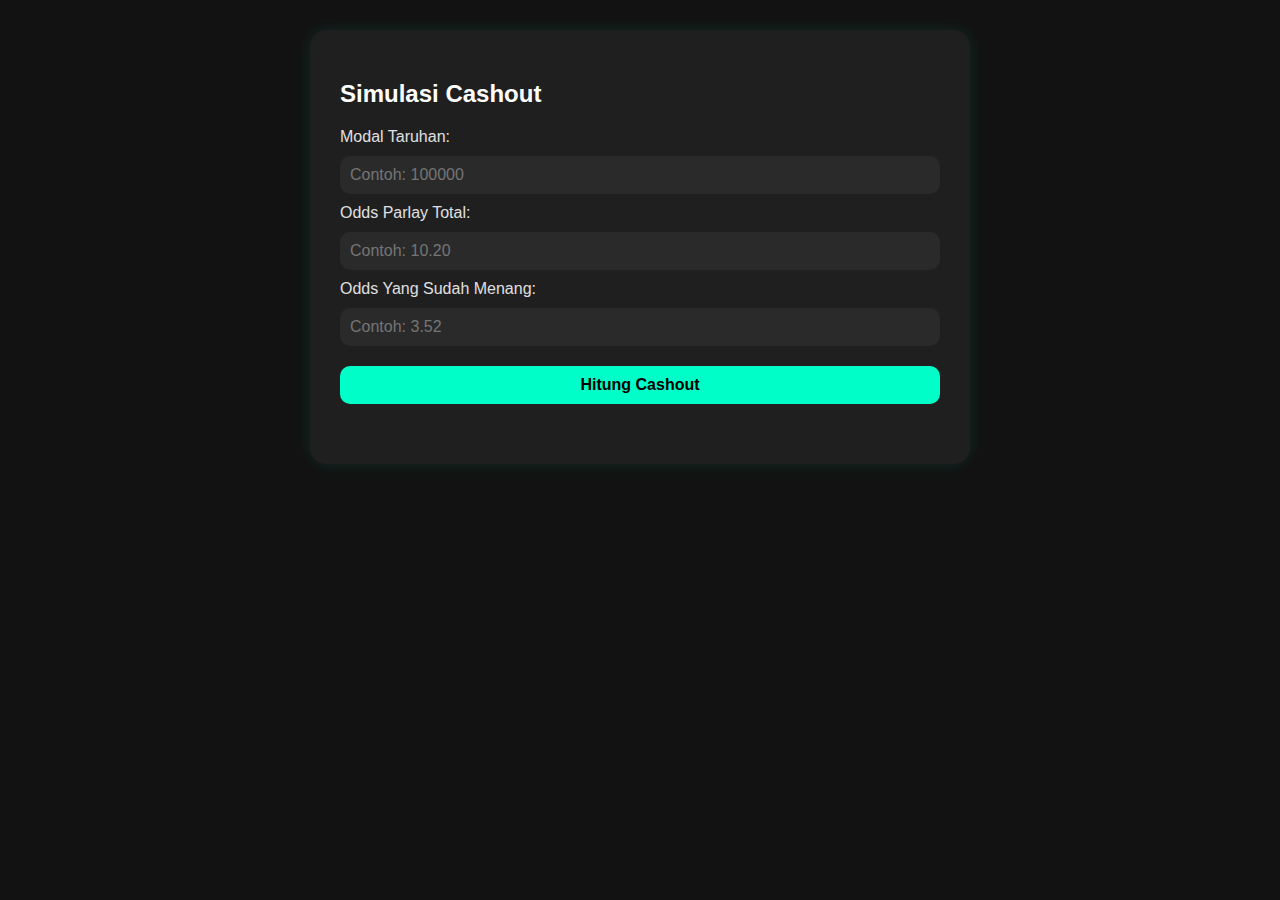
<file: cashout/index.html>
<!DOCTYPE html>
<html lang="id">
<head>
  <meta charset="UTF-8">
  <meta name="viewport" content="width=device-width, initial-scale=1.0">
  <title>Simulasi Cashout</title>
  <link rel="icon" href="/IbnuSPBOOK/favicon.ico" type="image/x-icon">
   
  <style>
    body {
  margin: 0;
  font-family: 'Poppins', sans-serif;
  background-color: #121212;
  color: #e0e0e0;
  display: flex;
  flex-direction: column;
  align-items: center;
  padding: 30px;
}

.container {
  background: #1f1f1f;
  border-radius: 16px;
  padding: 30px;
  width: 100%;
  max-width: 600px;
  box-shadow: 0 0 15px rgba(0, 255, 204, 0.1);
}

h2 {
  color: #ffffff;
  margin-bottom: 20px;
}

input, button {
  padding: 10px;
  margin: 10px 0;
  width: 100%;
  font-size: 16px;
  border-radius: 10px;
  border: none;
  box-sizing: border-box;
}

input {
  background: #2a2a2a;
  color: #fff;
}

button {
  background-color: #00ffc8;
  color: #000;
  cursor: pointer;
  font-weight: bold;
}

button:hover {
  background-color: #00caa5;
}

.result {
  margin-top: 20px;
  font-weight: bold;
  color: #00ffc8;
}

  </style>
</head>
<body>
  <div class="container">
    <h2>Simulasi Cashout</h2>
    <label>Modal Taruhan:</label>
    <input type="number" id="stake" placeholder="Contoh: 100000">

    <label>Odds Parlay Total:</label>
    <input type="number" step="0.01" id="totalOdds" placeholder="Contoh: 10.20">

    <label>Odds Yang Sudah Menang:</label>
    <input type="number" step="0.01" id="doneOdds" placeholder="Contoh: 3.52">

    <button onclick="hitungCashout()">Hitung Cashout</button>

    <div class="result" id="result"></div>
  </div>

  <script>
    function hitungCashout() {
      const stake = parseFloat(document.getElementById("stake").value);
      const totalOdds = parseFloat(document.getElementById("totalOdds").value);
      const doneOdds = parseFloat(document.getElementById("doneOdds").value);

      if (!stake || !totalOdds || !doneOdds) {
        document.getElementById("result").innerText = "Mohon isi semua input dengan benar.";
        return;
      }

      const impliedProb = 1 / totalOdds;
      const currentProb = 1 / doneOdds;
      const cashout = stake * currentProb / impliedProb;

      document.getElementById("result").innerText = `Perkiraan nilai cashout: Rp ${cashout.toFixed(2)}`;
    }
  </script>
</body>
</html>
</file>
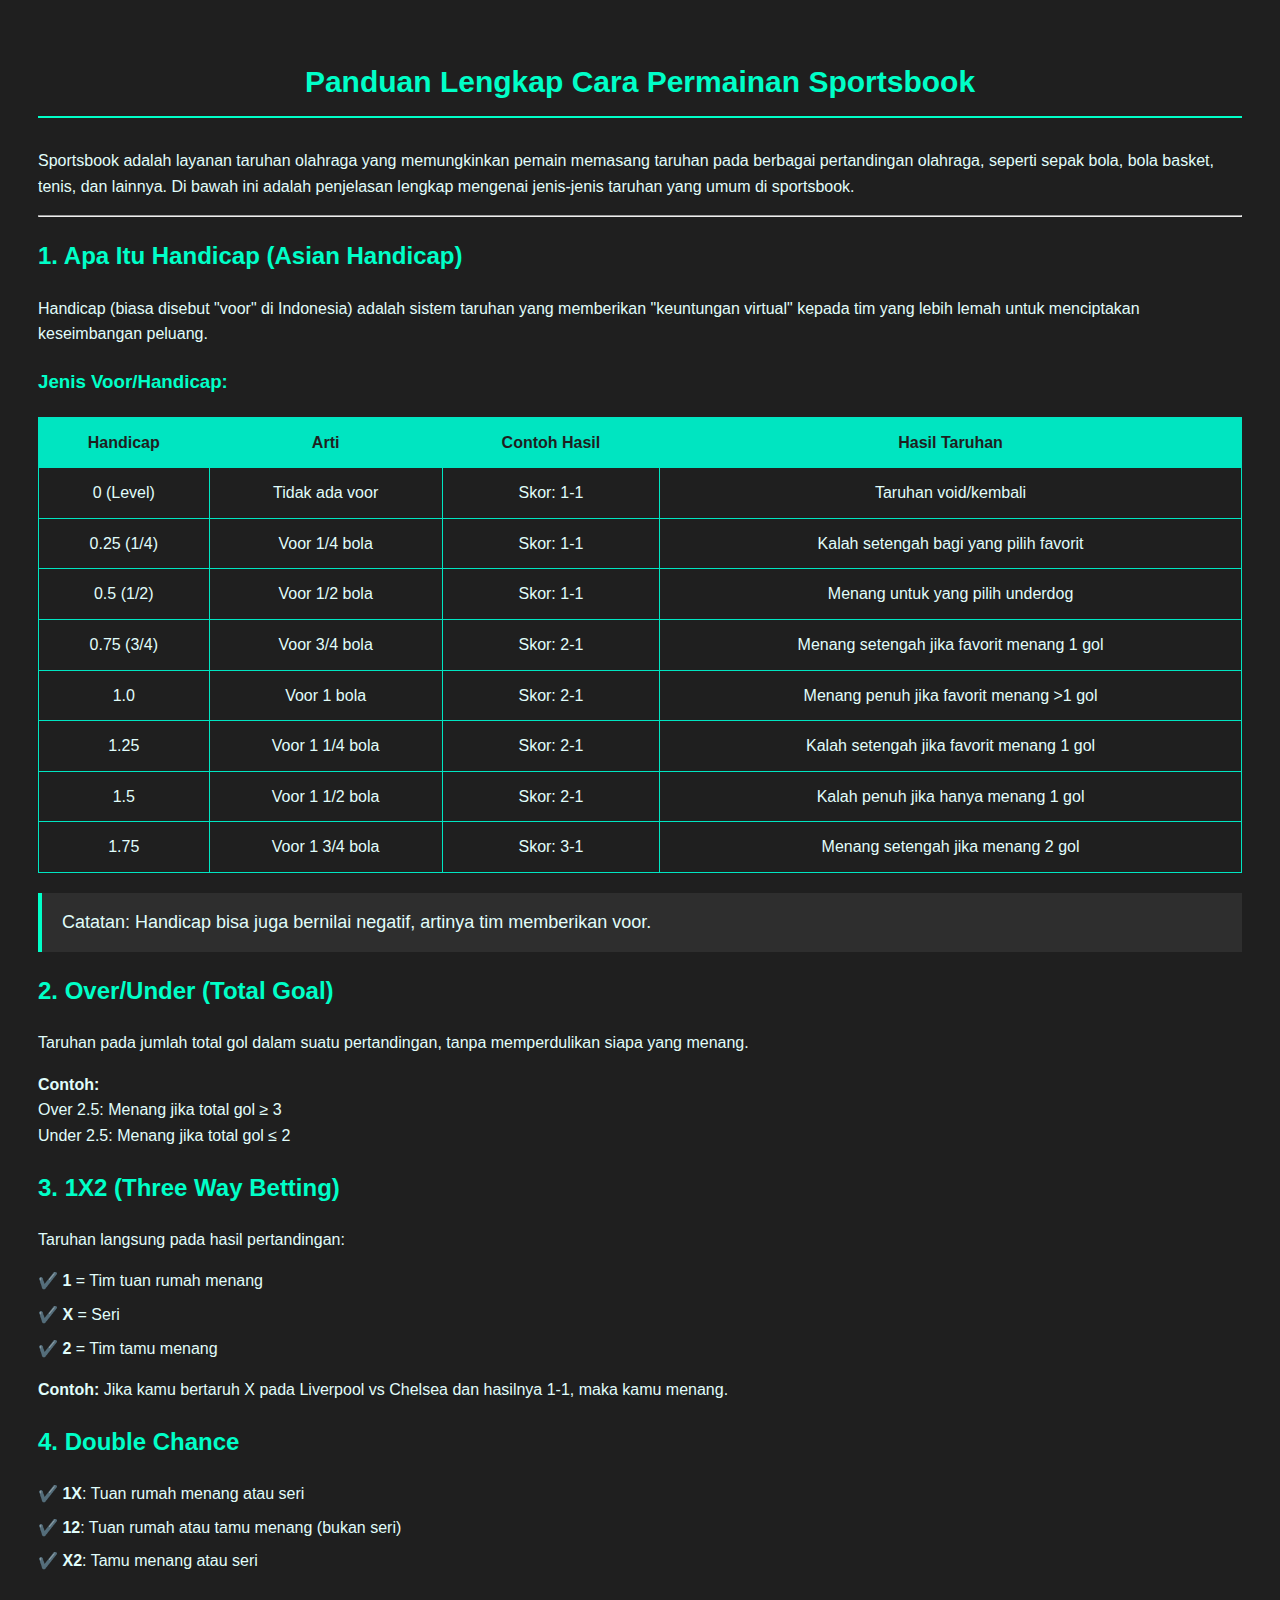
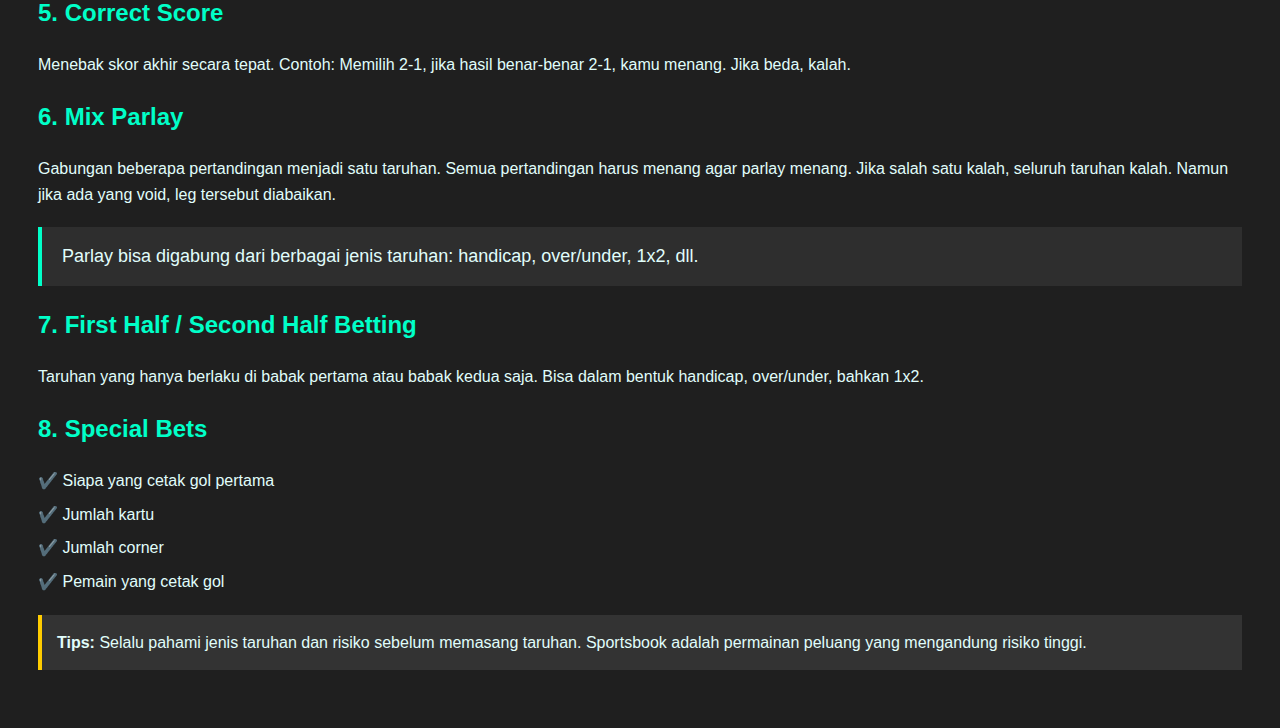
<file: panduan/index.html>
<!DOCTYPE html>
<html lang="id">
<head>
  <meta charset="UTF-8" />
  <meta name="viewport" content="width=device-width, initial-scale=1.0"/>
  <title>Panduan Permainan Sportsbook</title>
  <link rel="icon" href="/IbnuSPBOOK/favicon.ico" type="image/x-icon">
  <style>
    body {
  font-family: 'Arial', sans-serif;
  padding: 30px;
  background-color: #1f1f1f; /* Latar belakang gelap */
  color: #e0fdfb; /* Warna teks neon */
  line-height: 1.6;
}

h1, h2, h3 {
  color: #00ffc8; /* Warna heading neon */
}

h1 {
  text-align: center;
  font-size: 30px;
  border-bottom: 2px solid #00ffc8;
  padding-bottom: 10px;
  margin-bottom: 30px;
}

h2, h3 {
  margin-top: 20px;
}

table {
  border-collapse: collapse;
  width: 100%;
  margin-top: 20px;
  margin-bottom: 20px;
}

table, th, td {
  border: 1px solid #00e5c1; /* Warna border neon */
}

th, td {
  padding: 12px;
  text-align: center;
  font-size: 16px;
}

th {
  background-color: #00e5c1;
  color: #1f1f1f;
}

blockquote {
  background-color: #2e2e2e;
  border-left: 4px solid #00ffc8; /* Warna neon di sebelah kiri */
  margin: 20px 0;
  padding: 15px 20px;
  color: #e0fdfb;
  font-size: 18px;
}

.note {
  background-color: #333;
  color: #e0fdfb;
  padding: 15px;
  border-left: 4px solid #ffcc00; /* Warna neon kuning */
  margin: 20px 0;
  font-size: 16px;
}

ul {
  list-style-type: none;
  padding: 0;
}

ul li {
  font-size: 16px;
  margin-bottom: 8px;
}

ul li::before {
  content: "✔️ "; /* Gunakan emoji centang untuk daftar */
  color: #00ffc8; /* Warna neon untuk centang */
}

code {
  background-color: #2e2e2e;
  color: #00ffc8;
  padding: 6px 10px;
  border-radius: 4px;
  font-family: 'Courier New', monospace;
}

  </style>
</head>
<body>
  <h1>Panduan Lengkap Cara Permainan Sportsbook</h1>

  <p>Sportsbook adalah layanan taruhan olahraga yang memungkinkan pemain memasang taruhan pada berbagai pertandingan olahraga, seperti sepak bola, bola basket, tenis, dan lainnya. Di bawah ini adalah penjelasan lengkap mengenai jenis-jenis taruhan yang umum di sportsbook.</p>

  <hr />

  <h2>1. Apa Itu Handicap (Asian Handicap)</h2>
  <p>Handicap (biasa disebut "voor" di Indonesia) adalah sistem taruhan yang memberikan "keuntungan virtual" kepada tim yang lebih lemah untuk menciptakan keseimbangan peluang.</p>

  <h3>Jenis Voor/Handicap:</h3>
  <table>
    <thead>
      <tr>
        <th>Handicap</th><th>Arti</th><th>Contoh Hasil</th><th>Hasil Taruhan</th>
      </tr>
    </thead>
    <tbody>
      <tr><td>0 (Level)</td><td>Tidak ada voor</td><td>Skor: 1-1</td><td>Taruhan void/kembali</td></tr>
      <tr><td>0.25 (1/4)</td><td>Voor 1/4 bola</td><td>Skor: 1-1</td><td>Kalah setengah bagi yang pilih favorit</td></tr>
      <tr><td>0.5 (1/2)</td><td>Voor 1/2 bola</td><td>Skor: 1-1</td><td>Menang untuk yang pilih underdog</td></tr>
      <tr><td>0.75 (3/4)</td><td>Voor 3/4 bola</td><td>Skor: 2-1</td><td>Menang setengah jika favorit menang 1 gol</td></tr>
      <tr><td>1.0</td><td>Voor 1 bola</td><td>Skor: 2-1</td><td>Menang penuh jika favorit menang &gt;1 gol</td></tr>
      <tr><td>1.25</td><td>Voor 1 1/4 bola</td><td>Skor: 2-1</td><td>Kalah setengah jika favorit menang 1 gol</td></tr>
      <tr><td>1.5</td><td>Voor 1 1/2 bola</td><td>Skor: 2-1</td><td>Kalah penuh jika hanya menang 1 gol</td></tr>
      <tr><td>1.75</td><td>Voor 1 3/4 bola</td><td>Skor: 3-1</td><td>Menang setengah jika menang 2 gol</td></tr>
    </tbody>
  </table>

  <blockquote>Catatan: Handicap bisa juga bernilai negatif, artinya tim memberikan voor.</blockquote>

  <h2>2. Over/Under (Total Goal)</h2>
  <p>Taruhan pada jumlah total gol dalam suatu pertandingan, tanpa memperdulikan siapa yang menang.</p>
  <p><strong>Contoh:</strong><br>
  Over 2.5: Menang jika total gol ≥ 3<br>
  Under 2.5: Menang jika total gol ≤ 2</p>

  <h2>3. 1X2 (Three Way Betting)</h2>
  <p>Taruhan langsung pada hasil pertandingan:</p>
  <ul>
    <li><strong>1</strong> = Tim tuan rumah menang</li>
    <li><strong>X</strong> = Seri</li>
    <li><strong>2</strong> = Tim tamu menang</li>
  </ul>
  <p><strong>Contoh:</strong> Jika kamu bertaruh X pada Liverpool vs Chelsea dan hasilnya 1-1, maka kamu menang.</p>

  <h2>4. Double Chance</h2>
  <ul>
    <li><strong>1X</strong>: Tuan rumah menang atau seri</li>
    <li><strong>12</strong>: Tuan rumah atau tamu menang (bukan seri)</li>
    <li><strong>X2</strong>: Tamu menang atau seri</li>
  </ul>

  <h2>5. Correct Score</h2>
  <p>Menebak skor akhir secara tepat. Contoh: Memilih 2-1, jika hasil benar-benar 2-1, kamu menang. Jika beda, kalah.</p>

  <h2>6. Mix Parlay</h2>
  <p>Gabungan beberapa pertandingan menjadi satu taruhan. Semua pertandingan harus menang agar parlay menang. Jika salah satu kalah, seluruh taruhan kalah. Namun jika ada yang void, leg tersebut diabaikan.</p>

  <blockquote>Parlay bisa digabung dari berbagai jenis taruhan: handicap, over/under, 1x2, dll.</blockquote>

  <h2>7. First Half / Second Half Betting</h2>
  <p>Taruhan yang hanya berlaku di babak pertama atau babak kedua saja. Bisa dalam bentuk handicap, over/under, bahkan 1x2.</p>

  <h2>8. Special Bets</h2>
  <ul>
    <li>Siapa yang cetak gol pertama</li>
    <li>Jumlah kartu</li>
    <li>Jumlah corner</li>
    <li>Pemain yang cetak gol</li>
  </ul>

  <div class="note">
    <strong>Tips:</strong> Selalu pahami jenis taruhan dan risiko sebelum memasang taruhan. Sportsbook adalah permainan peluang yang mengandung risiko tinggi.
  </div>
</body>
</html>
</file>
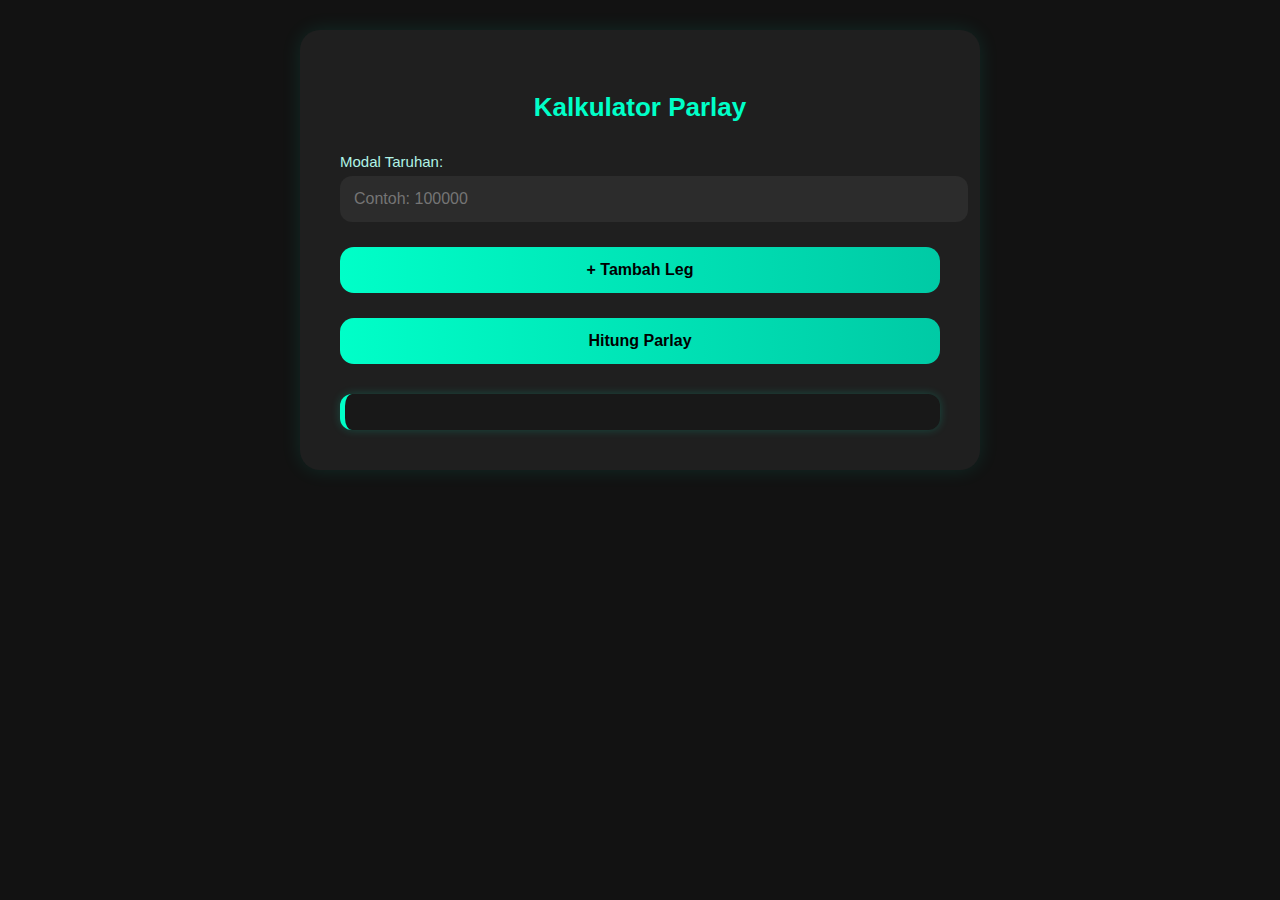
<file: parlay/index.html>
<!DOCTYPE html>
<html lang="id">
<head>
  <meta charset="UTF-8">
  <meta name="viewport" content="width=device-width, initial-scale=1.0">
  <title>Kalkulator Parlay</title>
  <link rel="icon" href="/IbnuSPBOOK/favicon.ico" type="image/x-icon">
  <style>
    body {
    margin: 0;
    font-family: 'Poppins', sans-serif;
    background-color: #121212;
    color: #e0e0e0;
    display: flex;
    flex-direction: column;
    align-items: center;
    padding: 30px;
  }

  .container {
    background: #1f1f1f;
    padding: 40px;
    border-radius: 20px;
    box-shadow: 0 0 20px rgba(0, 255, 204, 0.1);
    width: 100%;
    max-width: 600px;
  }

  h2 {
    color: #00ffc8;
    margin-bottom: 30px;
    font-size: 26px;
    font-weight: 600;
    text-align: center;
  }

  label {
    display: block;
    margin-top: 18px;
    margin-bottom: 6px;
    font-size: 15px;
    color: #b0f4e6;
  }

  input[type="number"] {
    width: 100%;
    padding: 12px;
    font-size: 16px;
    background: #2c2c2c;
    color: #00ffc8;
    border: 2px solid transparent;
    border-radius: 12px;
    transition: all 0.3s ease;
  }

  input[type="number"]:focus {
    border-color: #00ffc8;
    box-shadow: 0 0 10px rgba(0, 255, 204, 0.5);
    outline: none;
  }

  button {
    width: 100%;
    margin-top: 25px;
    padding: 14px;
    background: linear-gradient(90deg, #00ffc8, #00caa5);
    border: none;
    border-radius: 14px;
    font-size: 16px;
    font-weight: bold;
    color: #000;
    cursor: pointer;
    transition: transform 0.2s ease;
  }

  button:hover {
    transform: scale(1.02);
    background: linear-gradient(90deg, #00d1ab, #00ffc8);
  }

  .result {
    margin-top: 30px;
    padding: 18px;
    background-color: #181818;
    border-left: 5px solid #00ffc8;
    color: #00ffc8;
    font-size: 18px;
    font-weight: bold;
    border-radius: 12px;
    box-shadow: 0 0 10px rgba(0, 255, 204, 0.2);
  }
  </style>
</head>
<body>
  <div class="container">
    <h2>Kalkulator Parlay</h2>
    <label>Modal Taruhan:</label>
    <input type="number" id="stake" placeholder="Contoh: 100000">

    <div id="bets"></div>

    <button onclick="addLeg()">+ Tambah Leg</button>
    <button onclick="hitungParlay()">Hitung Parlay</button>

    <div class="result" id="result"></div>
  </div>

  <script>
    let legCount = 0;

    function addLeg() {
      const container = document.getElementById("bets");
      const div = document.createElement("div");
      div.innerHTML = `
        <label>Leg ${legCount + 1}:</label>
        <input type="number" step="0.01" placeholder="Odds" id="odds${legCount}">
        <select id="result${legCount}">
          <option value="win">Menang</option>
          <option value="half win">Menang Setengah</option>
          <option value="void">Void</option>
          <option value="half lose">Kalah Setengah</option>
          <option value="lose">Kalah</option>
        </select>
      `;
      container.appendChild(div);
      legCount++;
    }

    function convertResult(result, odds) {
      if (result === "win") return odds;
      if (result === "half win") return (1 + odds) / 2;
      if (result === "void") return 1;
      if (result === "half lose") return 0.5;
      if (result === "lose") return 0;
      return 1;
    }

    function hitungParlay() {
      const stake = parseFloat(document.getElementById("stake").value);
      if (!stake || stake <= 0) {
        document.getElementById("result").innerText = "Masukkan modal yang valid.";
        return;
      }

      let total = 1;
      for (let i = 0; i < legCount; i++) {
        const odds = parseFloat(document.getElementById(`odds${i}`).value);
        const result = document.getElementById(`result${i}`).value;
        if (!odds || odds <= 0) {
          document.getElementById("result").innerText = `Masukkan odds yang valid di leg ${i+1}`;
          return;
        }
        total *= convertResult(result, odds);
      }

      const payout = stake * total;
      const profit = payout - stake;

      document.getElementById("result").innerText = `
        Total Odds Parlay: ${total.toFixed(4)}\n
        Total Kemenangan: Rp ${payout.toFixed(2)}\n
        Profit Bersih: Rp ${profit.toFixed(2)}
      `;
    }
  </script>
</body>
</html>
</file>
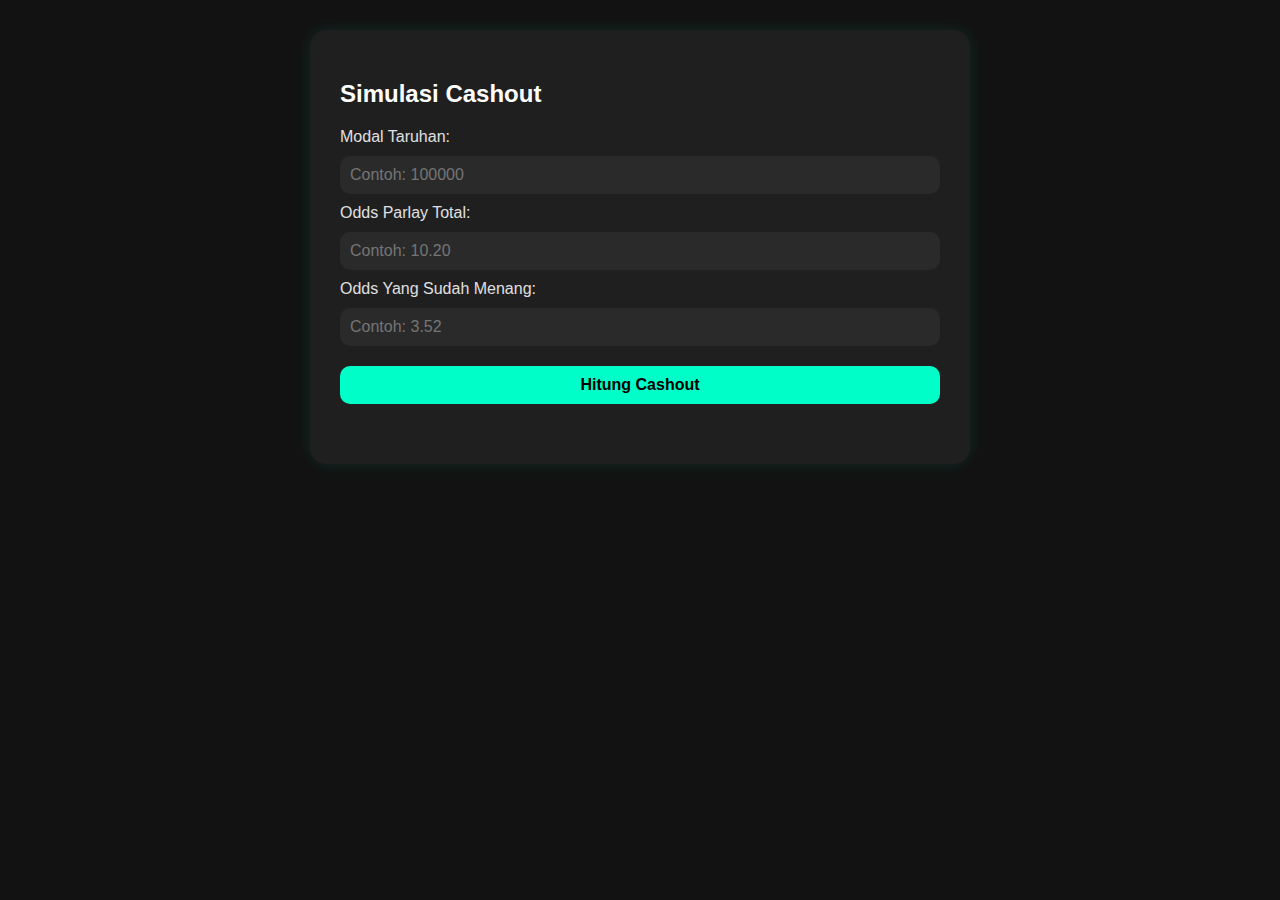
<file: cashout.html>
<!DOCTYPE html>
<html lang="id">
<head>
  <meta charset="UTF-8">
  <meta name="viewport" content="width=device-width, initial-scale=1.0">
  <title>Simulasi Cashout</title>
  <style>
    body {
  margin: 0;
  font-family: 'Poppins', sans-serif;
  background-color: #121212;
  color: #e0e0e0;
  display: flex;
  flex-direction: column;
  align-items: center;
  padding: 30px;
}

.container {
  background: #1f1f1f;
  border-radius: 16px;
  padding: 30px;
  width: 100%;
  max-width: 600px;
  box-shadow: 0 0 15px rgba(0, 255, 204, 0.1);
}

h2 {
  color: #ffffff;
  margin-bottom: 20px;
}

input, button {
  padding: 10px;
  margin: 10px 0;
  width: 100%;
  font-size: 16px;
  border-radius: 10px;
  border: none;
  box-sizing: border-box;
}

input {
  background: #2a2a2a;
  color: #fff;
}

button {
  background-color: #00ffc8;
  color: #000;
  cursor: pointer;
  font-weight: bold;
}

button:hover {
  background-color: #00caa5;
}

.result {
  margin-top: 20px;
  font-weight: bold;
  color: #00ffc8;
}

  </style>
</head>
<body>
  <div class="container">
    <h2>Simulasi Cashout</h2>
    <label>Modal Taruhan:</label>
    <input type="number" id="stake" placeholder="Contoh: 100000">

    <label>Odds Parlay Total:</label>
    <input type="number" step="0.01" id="totalOdds" placeholder="Contoh: 10.20">

    <label>Odds Yang Sudah Menang:</label>
    <input type="number" step="0.01" id="doneOdds" placeholder="Contoh: 3.52">

    <button onclick="hitungCashout()">Hitung Cashout</button>

    <div class="result" id="result"></div>
  </div>

  <script>
    function hitungCashout() {
      const stake = parseFloat(document.getElementById("stake").value);
      const totalOdds = parseFloat(document.getElementById("totalOdds").value);
      const doneOdds = parseFloat(document.getElementById("doneOdds").value);

      if (!stake || !totalOdds || !doneOdds) {
        document.getElementById("result").innerText = "Mohon isi semua input dengan benar.";
        return;
      }

      const impliedProb = 1 / totalOdds;
      const currentProb = 1 / doneOdds;
      const cashout = stake * currentProb / impliedProb;

      document.getElementById("result").innerText = `Perkiraan nilai cashout: Rp ${cashout.toFixed(2)}`;
    }
  </script>
</body>
</html>
</file>
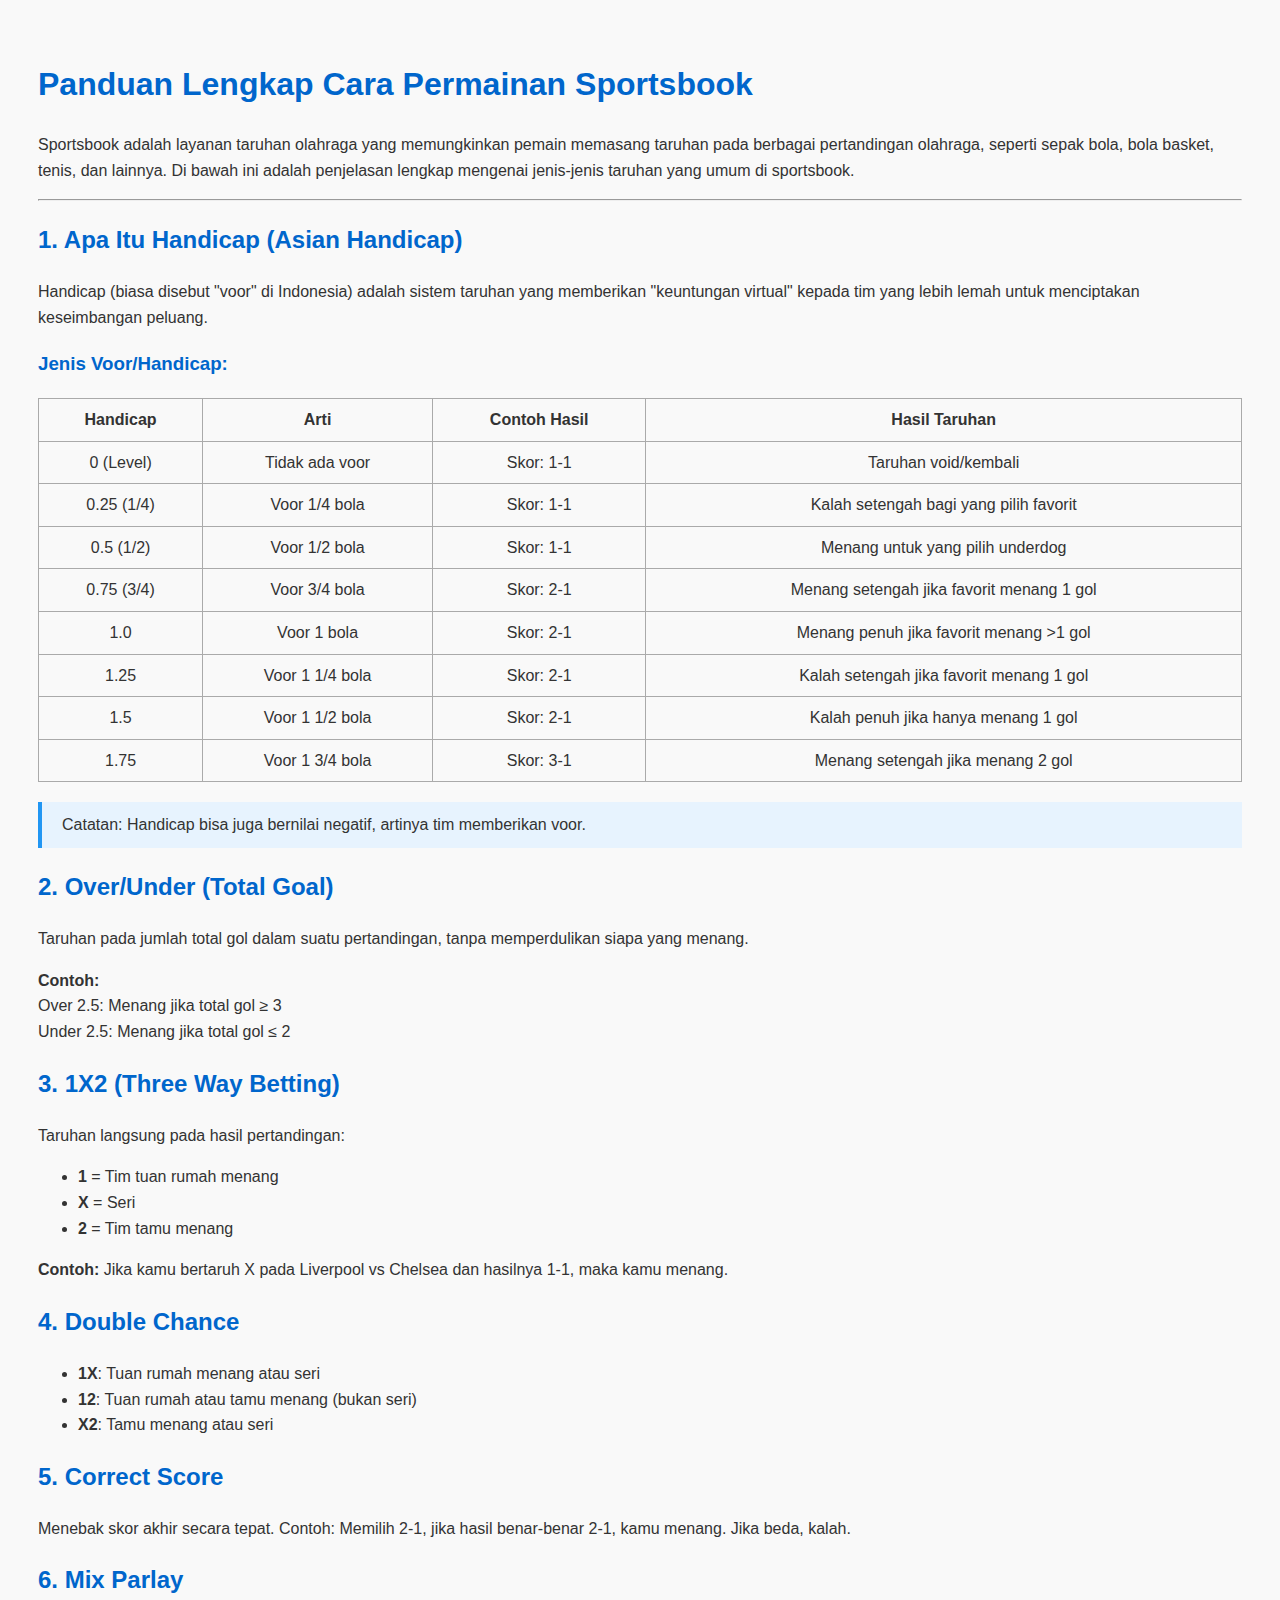
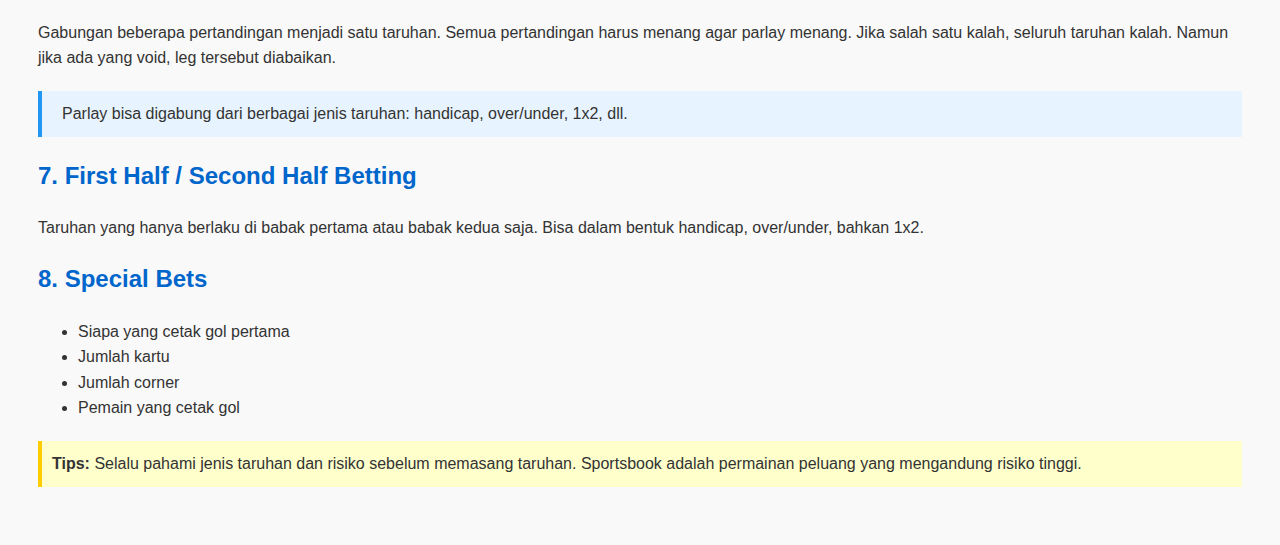
<file: panduan-sportsbook.html>
<!DOCTYPE html>
<html lang="id">
<head>
  <meta charset="UTF-8" />
  <meta name="viewport" content="width=device-width, initial-scale=1.0"/>
  <title>Panduan Permainan Sportsbook</title>
  <style>
    body {
      font-family: Arial, sans-serif;
      padding: 30px;
      background-color: #f9f9f9;
      line-height: 1.6;
      color: #333;
    }
    h1, h2, h3 {
      color: #0066cc;
    }
    table {
      border-collapse: collapse;
      width: 100%;
      margin-top: 10px;
      margin-bottom: 20px;
    }
    table, th, td {
      border: 1px solid #aaa;
    }
    th, td {
      padding: 8px;
      text-align: center;
    }
    blockquote {
      background-color: #e7f3fe;
      border-left: 4px solid #2196F3;
      margin: 20px 0;
      padding: 10px 20px;
    }
    .note {
      background-color: #ffffcc;
      padding: 10px;
      border-left: 4px solid #ffcc00;
      margin: 20px 0;
    }
  </style>
</head>
<body>
  <h1>Panduan Lengkap Cara Permainan Sportsbook</h1>

  <p>Sportsbook adalah layanan taruhan olahraga yang memungkinkan pemain memasang taruhan pada berbagai pertandingan olahraga, seperti sepak bola, bola basket, tenis, dan lainnya. Di bawah ini adalah penjelasan lengkap mengenai jenis-jenis taruhan yang umum di sportsbook.</p>

  <hr />

  <h2>1. Apa Itu Handicap (Asian Handicap)</h2>
  <p>Handicap (biasa disebut "voor" di Indonesia) adalah sistem taruhan yang memberikan "keuntungan virtual" kepada tim yang lebih lemah untuk menciptakan keseimbangan peluang.</p>

  <h3>Jenis Voor/Handicap:</h3>
  <table>
    <thead>
      <tr>
        <th>Handicap</th><th>Arti</th><th>Contoh Hasil</th><th>Hasil Taruhan</th>
      </tr>
    </thead>
    <tbody>
      <tr><td>0 (Level)</td><td>Tidak ada voor</td><td>Skor: 1-1</td><td>Taruhan void/kembali</td></tr>
      <tr><td>0.25 (1/4)</td><td>Voor 1/4 bola</td><td>Skor: 1-1</td><td>Kalah setengah bagi yang pilih favorit</td></tr>
      <tr><td>0.5 (1/2)</td><td>Voor 1/2 bola</td><td>Skor: 1-1</td><td>Menang untuk yang pilih underdog</td></tr>
      <tr><td>0.75 (3/4)</td><td>Voor 3/4 bola</td><td>Skor: 2-1</td><td>Menang setengah jika favorit menang 1 gol</td></tr>
      <tr><td>1.0</td><td>Voor 1 bola</td><td>Skor: 2-1</td><td>Menang penuh jika favorit menang &gt;1 gol</td></tr>
      <tr><td>1.25</td><td>Voor 1 1/4 bola</td><td>Skor: 2-1</td><td>Kalah setengah jika favorit menang 1 gol</td></tr>
      <tr><td>1.5</td><td>Voor 1 1/2 bola</td><td>Skor: 2-1</td><td>Kalah penuh jika hanya menang 1 gol</td></tr>
      <tr><td>1.75</td><td>Voor 1 3/4 bola</td><td>Skor: 3-1</td><td>Menang setengah jika menang 2 gol</td></tr>
    </tbody>
  </table>

  <blockquote>Catatan: Handicap bisa juga bernilai negatif, artinya tim memberikan voor.</blockquote>

  <h2>2. Over/Under (Total Goal)</h2>
  <p>Taruhan pada jumlah total gol dalam suatu pertandingan, tanpa memperdulikan siapa yang menang.</p>
  <p><strong>Contoh:</strong><br>
  Over 2.5: Menang jika total gol ≥ 3<br>
  Under 2.5: Menang jika total gol ≤ 2</p>

  <h2>3. 1X2 (Three Way Betting)</h2>
  <p>Taruhan langsung pada hasil pertandingan:</p>
  <ul>
    <li><strong>1</strong> = Tim tuan rumah menang</li>
    <li><strong>X</strong> = Seri</li>
    <li><strong>2</strong> = Tim tamu menang</li>
  </ul>
  <p><strong>Contoh:</strong> Jika kamu bertaruh X pada Liverpool vs Chelsea dan hasilnya 1-1, maka kamu menang.</p>

  <h2>4. Double Chance</h2>
  <ul>
    <li><strong>1X</strong>: Tuan rumah menang atau seri</li>
    <li><strong>12</strong>: Tuan rumah atau tamu menang (bukan seri)</li>
    <li><strong>X2</strong>: Tamu menang atau seri</li>
  </ul>

  <h2>5. Correct Score</h2>
  <p>Menebak skor akhir secara tepat. Contoh: Memilih 2-1, jika hasil benar-benar 2-1, kamu menang. Jika beda, kalah.</p>

  <h2>6. Mix Parlay</h2>
  <p>Gabungan beberapa pertandingan menjadi satu taruhan. Semua pertandingan harus menang agar parlay menang. Jika salah satu kalah, seluruh taruhan kalah. Namun jika ada yang void, leg tersebut diabaikan.</p>

  <blockquote>Parlay bisa digabung dari berbagai jenis taruhan: handicap, over/under, 1x2, dll.</blockquote>

  <h2>7. First Half / Second Half Betting</h2>
  <p>Taruhan yang hanya berlaku di babak pertama atau babak kedua saja. Bisa dalam bentuk handicap, over/under, bahkan 1x2.</p>

  <h2>8. Special Bets</h2>
  <ul>
    <li>Siapa yang cetak gol pertama</li>
    <li>Jumlah kartu</li>
    <li>Jumlah corner</li>
    <li>Pemain yang cetak gol</li>
  </ul>

  <div class="note">
    <strong>Tips:</strong> Selalu pahami jenis taruhan dan risiko sebelum memasang taruhan. Sportsbook adalah permainan peluang yang mengandung risiko tinggi.
  </div>
</body>
</html>
</file>
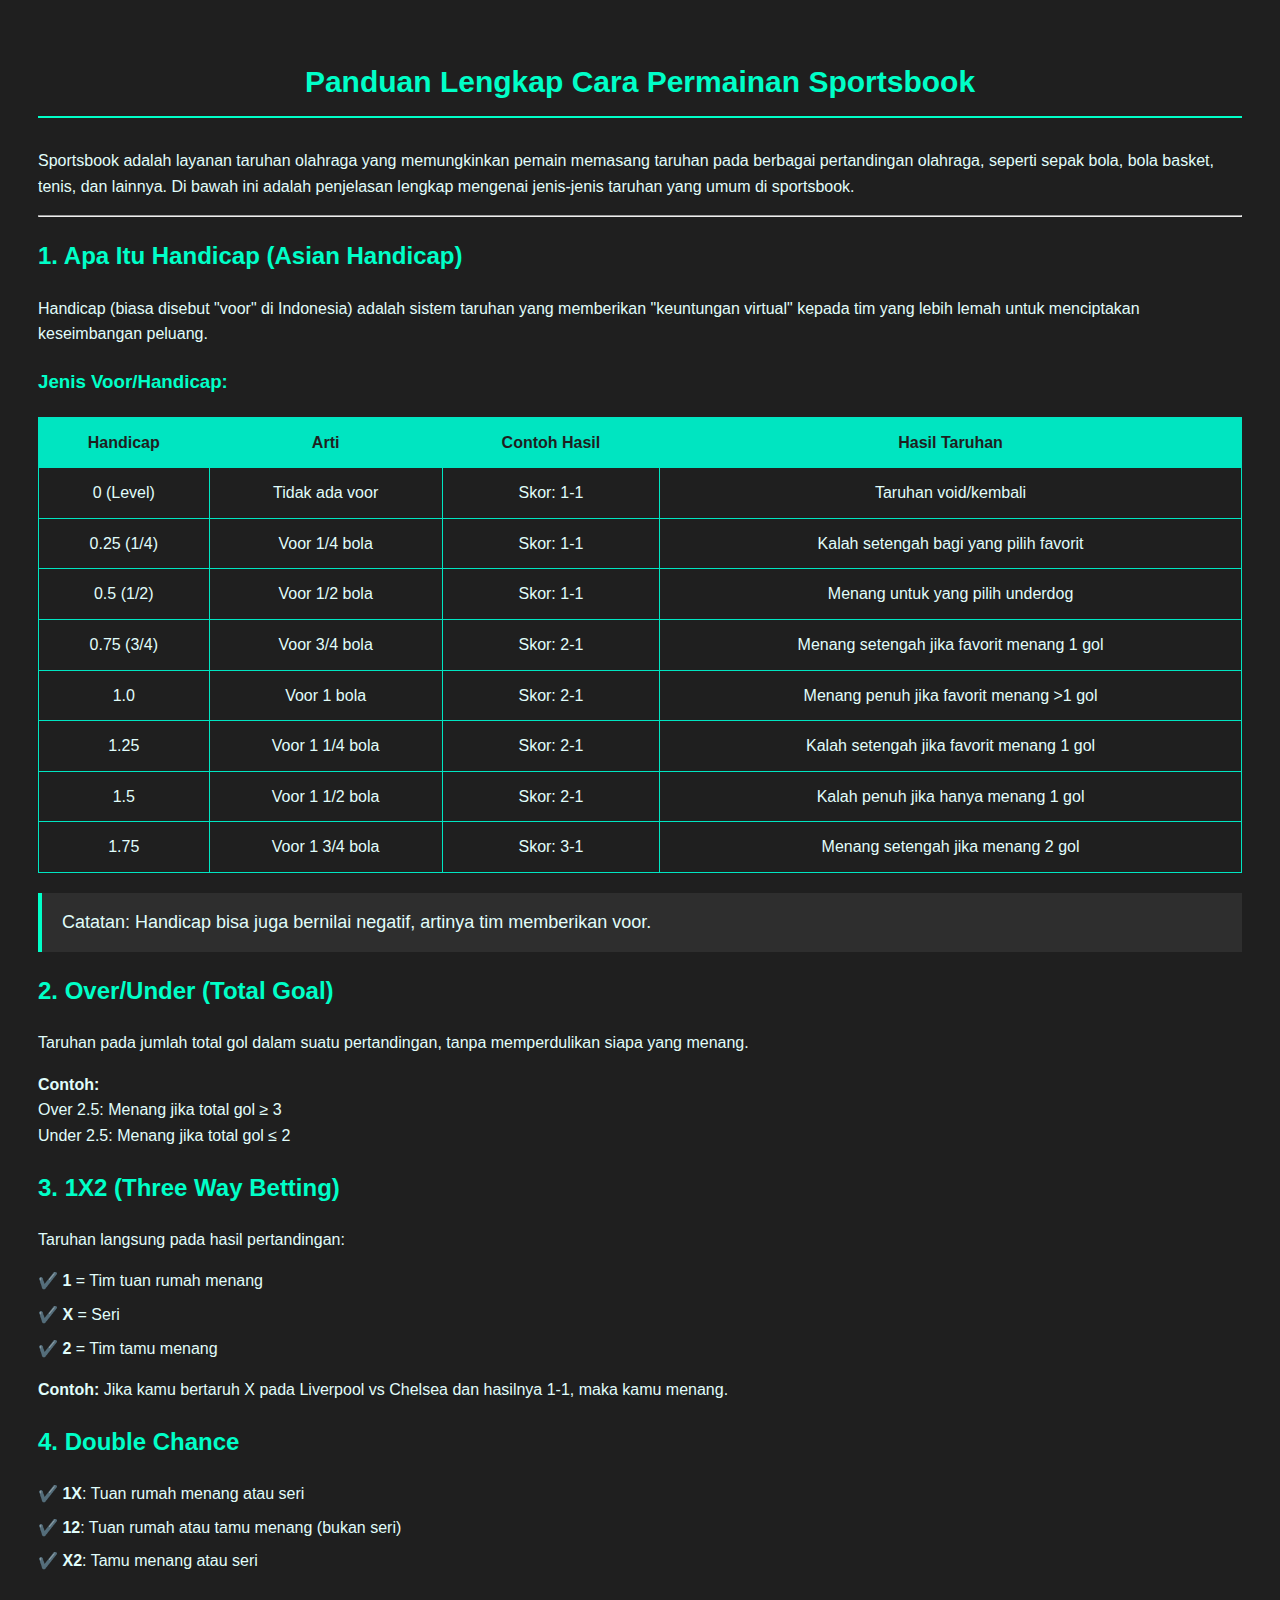
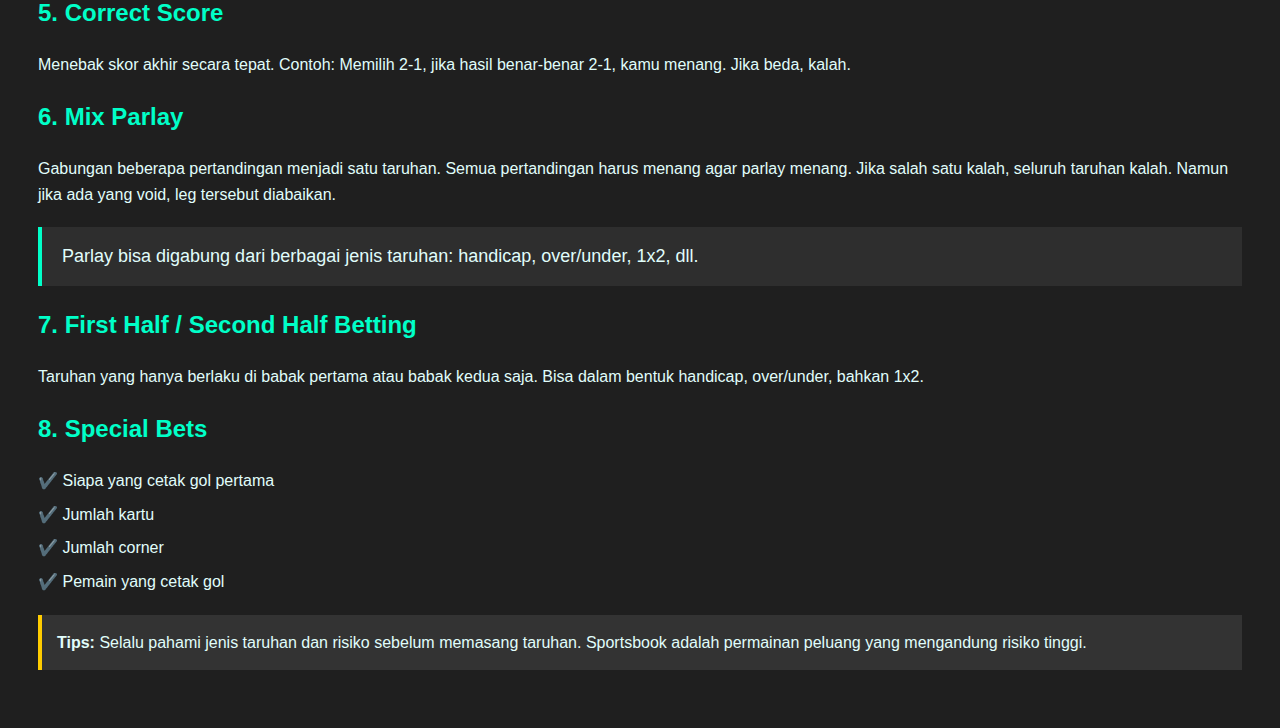
<file: panduan.html>
<!DOCTYPE html>
<html lang="id">
<head>
  <meta charset="UTF-8" />
  <meta name="viewport" content="width=device-width, initial-scale=1.0"/>
  <title>Panduan Permainan Sportsbook</title>
  <style>
    body {
  font-family: 'Arial', sans-serif;
  padding: 30px;
  background-color: #1f1f1f; /* Latar belakang gelap */
  color: #e0fdfb; /* Warna teks neon */
  line-height: 1.6;
}

h1, h2, h3 {
  color: #00ffc8; /* Warna heading neon */
}

h1 {
  text-align: center;
  font-size: 30px;
  border-bottom: 2px solid #00ffc8;
  padding-bottom: 10px;
  margin-bottom: 30px;
}

h2, h3 {
  margin-top: 20px;
}

table {
  border-collapse: collapse;
  width: 100%;
  margin-top: 20px;
  margin-bottom: 20px;
}

table, th, td {
  border: 1px solid #00e5c1; /* Warna border neon */
}

th, td {
  padding: 12px;
  text-align: center;
  font-size: 16px;
}

th {
  background-color: #00e5c1;
  color: #1f1f1f;
}

blockquote {
  background-color: #2e2e2e;
  border-left: 4px solid #00ffc8; /* Warna neon di sebelah kiri */
  margin: 20px 0;
  padding: 15px 20px;
  color: #e0fdfb;
  font-size: 18px;
}

.note {
  background-color: #333;
  color: #e0fdfb;
  padding: 15px;
  border-left: 4px solid #ffcc00; /* Warna neon kuning */
  margin: 20px 0;
  font-size: 16px;
}

ul {
  list-style-type: none;
  padding: 0;
}

ul li {
  font-size: 16px;
  margin-bottom: 8px;
}

ul li::before {
  content: "✔️ "; /* Gunakan emoji centang untuk daftar */
  color: #00ffc8; /* Warna neon untuk centang */
}

code {
  background-color: #2e2e2e;
  color: #00ffc8;
  padding: 6px 10px;
  border-radius: 4px;
  font-family: 'Courier New', monospace;
}

  </style>
</head>
<body>
  <h1>Panduan Lengkap Cara Permainan Sportsbook</h1>

  <p>Sportsbook adalah layanan taruhan olahraga yang memungkinkan pemain memasang taruhan pada berbagai pertandingan olahraga, seperti sepak bola, bola basket, tenis, dan lainnya. Di bawah ini adalah penjelasan lengkap mengenai jenis-jenis taruhan yang umum di sportsbook.</p>

  <hr />

  <h2>1. Apa Itu Handicap (Asian Handicap)</h2>
  <p>Handicap (biasa disebut "voor" di Indonesia) adalah sistem taruhan yang memberikan "keuntungan virtual" kepada tim yang lebih lemah untuk menciptakan keseimbangan peluang.</p>

  <h3>Jenis Voor/Handicap:</h3>
  <table>
    <thead>
      <tr>
        <th>Handicap</th><th>Arti</th><th>Contoh Hasil</th><th>Hasil Taruhan</th>
      </tr>
    </thead>
    <tbody>
      <tr><td>0 (Level)</td><td>Tidak ada voor</td><td>Skor: 1-1</td><td>Taruhan void/kembali</td></tr>
      <tr><td>0.25 (1/4)</td><td>Voor 1/4 bola</td><td>Skor: 1-1</td><td>Kalah setengah bagi yang pilih favorit</td></tr>
      <tr><td>0.5 (1/2)</td><td>Voor 1/2 bola</td><td>Skor: 1-1</td><td>Menang untuk yang pilih underdog</td></tr>
      <tr><td>0.75 (3/4)</td><td>Voor 3/4 bola</td><td>Skor: 2-1</td><td>Menang setengah jika favorit menang 1 gol</td></tr>
      <tr><td>1.0</td><td>Voor 1 bola</td><td>Skor: 2-1</td><td>Menang penuh jika favorit menang &gt;1 gol</td></tr>
      <tr><td>1.25</td><td>Voor 1 1/4 bola</td><td>Skor: 2-1</td><td>Kalah setengah jika favorit menang 1 gol</td></tr>
      <tr><td>1.5</td><td>Voor 1 1/2 bola</td><td>Skor: 2-1</td><td>Kalah penuh jika hanya menang 1 gol</td></tr>
      <tr><td>1.75</td><td>Voor 1 3/4 bola</td><td>Skor: 3-1</td><td>Menang setengah jika menang 2 gol</td></tr>
    </tbody>
  </table>

  <blockquote>Catatan: Handicap bisa juga bernilai negatif, artinya tim memberikan voor.</blockquote>

  <h2>2. Over/Under (Total Goal)</h2>
  <p>Taruhan pada jumlah total gol dalam suatu pertandingan, tanpa memperdulikan siapa yang menang.</p>
  <p><strong>Contoh:</strong><br>
  Over 2.5: Menang jika total gol ≥ 3<br>
  Under 2.5: Menang jika total gol ≤ 2</p>

  <h2>3. 1X2 (Three Way Betting)</h2>
  <p>Taruhan langsung pada hasil pertandingan:</p>
  <ul>
    <li><strong>1</strong> = Tim tuan rumah menang</li>
    <li><strong>X</strong> = Seri</li>
    <li><strong>2</strong> = Tim tamu menang</li>
  </ul>
  <p><strong>Contoh:</strong> Jika kamu bertaruh X pada Liverpool vs Chelsea dan hasilnya 1-1, maka kamu menang.</p>

  <h2>4. Double Chance</h2>
  <ul>
    <li><strong>1X</strong>: Tuan rumah menang atau seri</li>
    <li><strong>12</strong>: Tuan rumah atau tamu menang (bukan seri)</li>
    <li><strong>X2</strong>: Tamu menang atau seri</li>
  </ul>

  <h2>5. Correct Score</h2>
  <p>Menebak skor akhir secara tepat. Contoh: Memilih 2-1, jika hasil benar-benar 2-1, kamu menang. Jika beda, kalah.</p>

  <h2>6. Mix Parlay</h2>
  <p>Gabungan beberapa pertandingan menjadi satu taruhan. Semua pertandingan harus menang agar parlay menang. Jika salah satu kalah, seluruh taruhan kalah. Namun jika ada yang void, leg tersebut diabaikan.</p>

  <blockquote>Parlay bisa digabung dari berbagai jenis taruhan: handicap, over/under, 1x2, dll.</blockquote>

  <h2>7. First Half / Second Half Betting</h2>
  <p>Taruhan yang hanya berlaku di babak pertama atau babak kedua saja. Bisa dalam bentuk handicap, over/under, bahkan 1x2.</p>

  <h2>8. Special Bets</h2>
  <ul>
    <li>Siapa yang cetak gol pertama</li>
    <li>Jumlah kartu</li>
    <li>Jumlah corner</li>
    <li>Pemain yang cetak gol</li>
  </ul>

  <div class="note">
    <strong>Tips:</strong> Selalu pahami jenis taruhan dan risiko sebelum memasang taruhan. Sportsbook adalah permainan peluang yang mengandung risiko tinggi.
  </div>
</body>
</html>
</file>
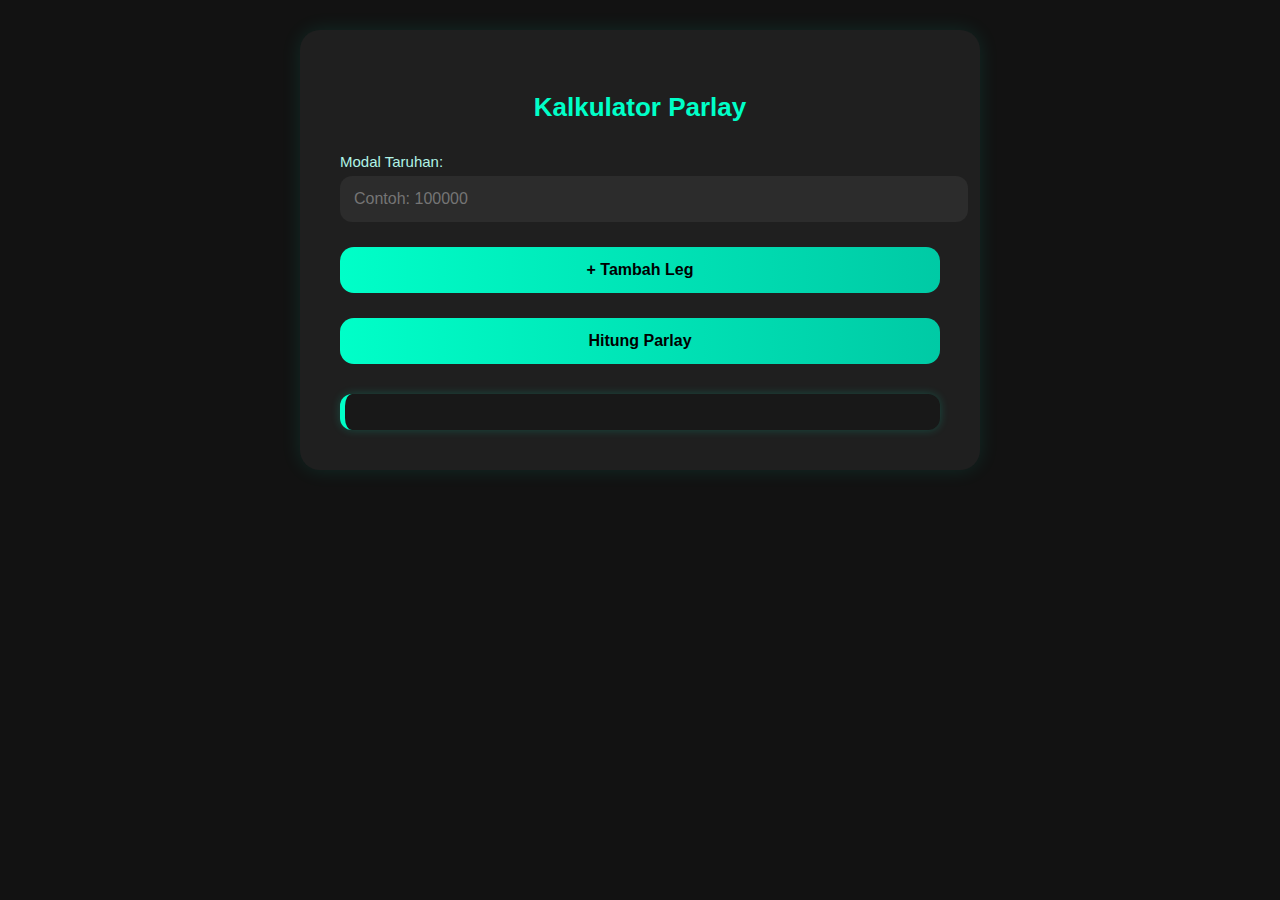
<file: parlay.html>
<!DOCTYPE html>
<html lang="id">
<head>
  <meta charset="UTF-8">
  <meta name="viewport" content="width=device-width, initial-scale=1.0">
  <title>Kalkulator Parlay</title>
  <style>
    body {
    margin: 0;
    font-family: 'Poppins', sans-serif;
    background-color: #121212;
    color: #e0e0e0;
    display: flex;
    flex-direction: column;
    align-items: center;
    padding: 30px;
  }

  .container {
    background: #1f1f1f;
    padding: 40px;
    border-radius: 20px;
    box-shadow: 0 0 20px rgba(0, 255, 204, 0.1);
    width: 100%;
    max-width: 600px;
  }

  h2 {
    color: #00ffc8;
    margin-bottom: 30px;
    font-size: 26px;
    font-weight: 600;
    text-align: center;
  }

  label {
    display: block;
    margin-top: 18px;
    margin-bottom: 6px;
    font-size: 15px;
    color: #b0f4e6;
  }

  input[type="number"] {
    width: 100%;
    padding: 12px;
    font-size: 16px;
    background: #2c2c2c;
    color: #00ffc8;
    border: 2px solid transparent;
    border-radius: 12px;
    transition: all 0.3s ease;
  }

  input[type="number"]:focus {
    border-color: #00ffc8;
    box-shadow: 0 0 10px rgba(0, 255, 204, 0.5);
    outline: none;
  }

  button {
    width: 100%;
    margin-top: 25px;
    padding: 14px;
    background: linear-gradient(90deg, #00ffc8, #00caa5);
    border: none;
    border-radius: 14px;
    font-size: 16px;
    font-weight: bold;
    color: #000;
    cursor: pointer;
    transition: transform 0.2s ease;
  }

  button:hover {
    transform: scale(1.02);
    background: linear-gradient(90deg, #00d1ab, #00ffc8);
  }

  .result {
    margin-top: 30px;
    padding: 18px;
    background-color: #181818;
    border-left: 5px solid #00ffc8;
    color: #00ffc8;
    font-size: 18px;
    font-weight: bold;
    border-radius: 12px;
    box-shadow: 0 0 10px rgba(0, 255, 204, 0.2);
  }
  </style>
</head>
<body>
  <div class="container">
    <h2>Kalkulator Parlay</h2>
    <label>Modal Taruhan:</label>
    <input type="number" id="stake" placeholder="Contoh: 100000">

    <div id="bets"></div>

    <button onclick="addLeg()">+ Tambah Leg</button>
    <button onclick="hitungParlay()">Hitung Parlay</button>

    <div class="result" id="result"></div>
  </div>

  <script>
    let legCount = 0;

    function addLeg() {
      const container = document.getElementById("bets");
      const div = document.createElement("div");
      div.innerHTML = `
        <label>Leg ${legCount + 1}:</label>
        <input type="number" step="0.01" placeholder="Odds" id="odds${legCount}">
        <select id="result${legCount}">
          <option value="win">Menang</option>
          <option value="half win">Menang Setengah</option>
          <option value="void">Void</option>
          <option value="half lose">Kalah Setengah</option>
          <option value="lose">Kalah</option>
        </select>
      `;
      container.appendChild(div);
      legCount++;
    }

    function convertResult(result, odds) {
      if (result === "win") return odds;
      if (result === "half win") return (1 + odds) / 2;
      if (result === "void") return 1;
      if (result === "half lose") return 0.5;
      if (result === "lose") return 0;
      return 1;
    }

    function hitungParlay() {
      const stake = parseFloat(document.getElementById("stake").value);
      if (!stake || stake <= 0) {
        document.getElementById("result").innerText = "Masukkan modal yang valid.";
        return;
      }

      let total = 1;
      for (let i = 0; i < legCount; i++) {
        const odds = parseFloat(document.getElementById(`odds${i}`).value);
        const result = document.getElementById(`result${i}`).value;
        if (!odds || odds <= 0) {
          document.getElementById("result").innerText = `Masukkan odds yang valid di leg ${i+1}`;
          return;
        }
        total *= convertResult(result, odds);
      }

      const payout = stake * total;
      const profit = payout - stake;

      document.getElementById("result").innerText = `
        Total Odds Parlay: ${total.toFixed(4)}\n
        Total Kemenangan: Rp ${payout.toFixed(2)}\n
        Profit Bersih: Rp ${profit.toFixed(2)}
      `;
    }
  </script>
</body>
</html>
</file>
